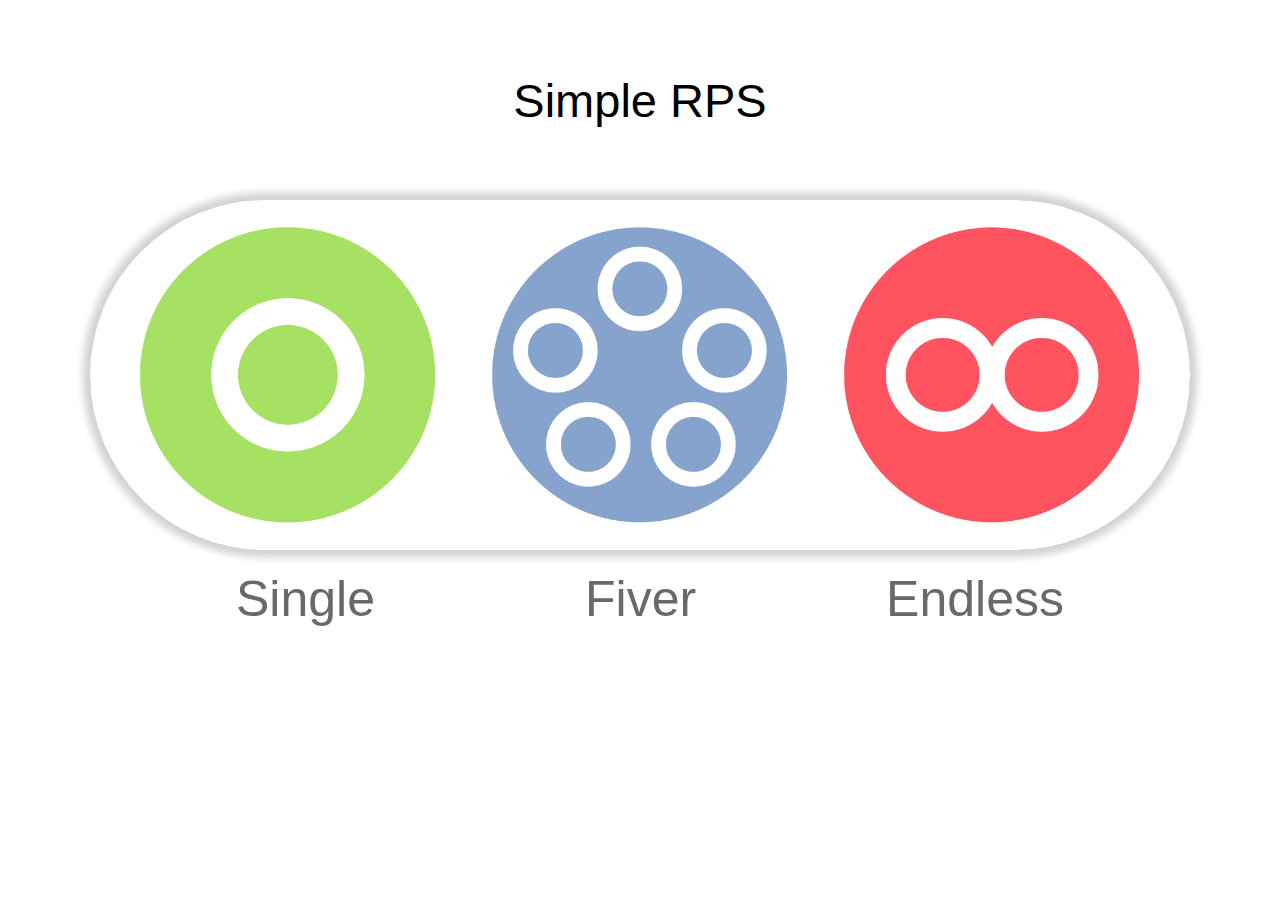
<file: index.html>
<!DOCTYPE html>




<body>
    <header>
        Simple RPS
    </header>

    <div id="score_section">
        <div id="score_container">
            <div id="player_container" class="icon_container">
                <div id="player_icon" style="background-color: #1356a9;">
                    <div style="background-color: white; height: 75px; width: 75px; border:none; border-radius: 50%; margin: 37.5px;"></div>
                </div>
                Player
            </div>
            <div id="score">
                0 - 0
            </div>
            <div id="cpu_container" class="icon_container">
                <div id="player_icon" class="cpu_icon" style="background-color: #b92525;">
                    <div style="background-color: white; height: 75px; width: 75px; border:none; border-radius: 50%; margin: 37.5px;"></div>
                </div>
                CPU
            </div>

        </div>
    </div>

    <div id="main_container">
        <div id="button_container">
            <div id="menu_button_container">
                <div id="button">
                    <img id="menu_button_img" src="assets/icons/single_icon.png">
                </div>
                <div id="button">
                    <img id="menu_button_img" src="assets/icons/5round_icon.png">
                </div>
                <div id="button">
                    <img id="menu_button_img" src="assets/icons/endless_icon.png">
                </div>
            </div>
        </div>
    </div>

    <div id="subtitle_container">
        <div id="subtitle" style="padding-left: 20px;">
            Single
        </div>
        <div id="subtitle" style="padding-left: 210px;">
            Fiver
        </div>
        <div id="subtitle" style="padding-left: 190px;">
            Endless
        </div>
    </div>

    <div id="description_container">
        <div id="description">
        </div>
    </div>
</body>

<head>
    <script src="scripts.js"></script>
    <link rel="stylesheet" href="styles.css">
</head>
</file>
<file: styles.css>
header{
    display: flex;
    height: 100px;
    align-items: center;
    justify-content: center;
    font-size: 47px;
    font-family:Verdana, Geneva, Tahoma, sans-serif;
    color: rgb(0, 0, 0);
    margin-top: 50px;
}

#score_container{
    height: 50px;
}

body{
    justify-content: center;
}

#main_container{
    display: flex;
    justify-content: center;
}

#button_container{
    display: flex;
    align-items: center;
    justify-content: center;
    border: 1;
    border-radius: 400px;
    box-shadow: 5px 5px 10px lightgray, -5px -5px 10px lightgray, -5px 5px 10px lightgray, 5px -5px 10px lightgray;
    height: 350px;
    width: 1100px;
    transition: width 0.5s;
}

.button_container2{
    height: 294px !important;
    width: 924px !important;
}

#menu_button_container{
    display: flex;
    align-items: center;
    justify-content: center;
}

#game_button_container{
    display: flex;
    align-items: center;
    justify-content: center;
}

#button{
    height: 252px;
    width: 252px;
    margin: 50px;
    border: 1;
    border-radius: 50%;
    display: flex;
    align-items: center;
    justify-content: center;
}

#button2{
    height: 252px;
    width: 252px;
    margin: 25px;
    border: 1;
    border-radius: 50%;
    display: flex;
    align-items: center;
    justify-content: center;
    box-shadow: 3px 3px 2px lightgray, -3px -3px 2px lightgray, -3px 3px 2px lightgray, 3px -3px 2px lightgray;
}

#menu_button_img{
    height: 300px;
    transition: 0.5s !important;
    opacity: 1;
    transition: border-radius 0s;
}

.menu_button_img2{
    height: 252px !important;
    transition: 0.4s !important;
    opacity: 0 !important;
    transition: border-radius 0s;
}

#game_button_img{
    height: 252px;
    width: 252px;
    transition: 0.4s;
    box-shadow: none;
    -webkit-filter: drop-shadow(5px 5px 20px rgb(58, 58, 58));
    filter: drop-shadow(2px 2px 5px rgb(58, 58, 58));
}

#game_button_img:hover{
    box-shadow: none;
    -webkit-filter: drop-shadow(2px 2px 5px rgb(0, 0, 0));
    filter: drop-shadow(2px 2px 5px rgb(0, 0, 0));
}

#button :hover{
    border: 0;
    transition: border-radius 0s;
    border-radius: 50%;
    box-shadow: 3px 3px 20px lightgray, -3px -3px 20px lightgray, -3px 3px 20px lightgray, 3px -3px 20px lightgray;
}


#subtitle_container{
    display: flex;
    justify-content: center;
    align-items: center;
    transition: 0.3s;
    pointer-events: none;
    user-select: none;
}

#subtitle{
    padding: 20px;
    padding-right: 0px;
    font-size: 50px;
    font-family: Verdana, Geneva, Tahoma, sans-serif;
    color: rgb(105, 105, 105);
    pointer-events: none;
    user-select: none;
}

#description_container{
    display: flex;
    align-items: center;
    justify-content: center;
    flex-direction: column;
    padding-top: 70px;
    opacity: 1;
    transition: 1s;
}

#description{
    opacity: 1;
    transition: 1s;
    font-size: 40px;
    font-family: Verdana, Geneva, Tahoma, sans-serif;
    color: rgb(105, 105, 105);
}


#score_section{
    padding: 25px;
    transition: 1s;
    height: 0px;
}

#score_container{
    display: flex;
    align-items: center;
    justify-content: center;
    height: 200px;
    transition: 1s;
    opacity: 0;
}

#score{
    font-size: 70px;
    font-family: Verdana, Geneva, Tahoma, sans-serif;
}

#player_icon{
    height: 150px;
    width: 150px;
    border: 0;
    border-radius: 50%;
    background-color: aquamarine;
    margin: 10px;
    
}

.icon_container{
    margin: 50px;
    display: flex;
    flex-direction: column;
    align-items: center;
    justify-content: center;
    font-size: 30px;
    font-family: Verdana, Geneva, Tahoma, sans-serif;
}
</file>
